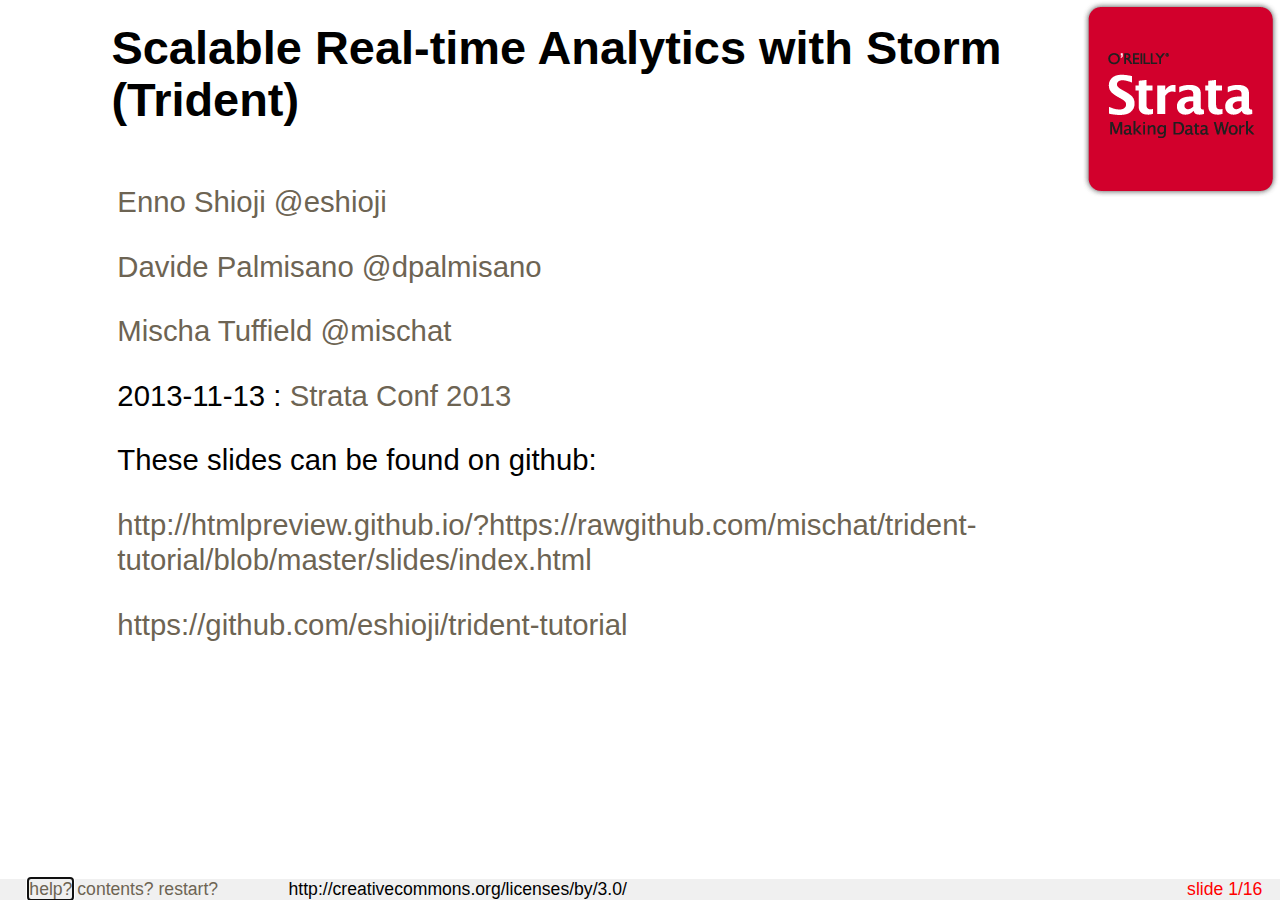
<file: slides/index.html>
<?xml version="1.0" encoding="utf-8"?>
<!DOCTYPE html PUBLIC "-//W3C//DTD XHTML 1.0 Strict//EN"
 "http://www.w3.org/TR/xhtml1/DTD/xhtml1-strict.dtd">
<html xmlns="http://www.w3.org/1999/xhtml" lang="en" xml:lang="en">
<head> 
    <title>Strataconf London 2013 - Storm Trident Tutorial</title>
    <meta name="copyright" content="http://creativecommons.org/licenses/by/3.0/"/>
    <script src="Tools/Slidy/slidy.js" charset="utf-8" type="text/javascript"></script> 
    <link rel="stylesheet" type="text/css" media="screen, projection, print" href="Tools/Slidy/peerindex.css" /> 
</head>
<body>
<div style="float:right">
    <img title="logo" alt="Strata Conf London" src="images/logo.png" />
</div>

<!-- Cover Page-->
<div class="slide cover"> 
    <a href="http://strataconf.com/strataeu2013">
    <img src="images/strata_og200x200.gif" alt="Strata Conf London" class="cover" />
    </a>
    <h1>Scalable Real-time Analytics with Storm (Trident)</h1>
    <p><a href="mailto:es@peerindex.com">Enno Shioji</a> <a href="https://twitter.com/eshioji">@eshioji</a></p>
    <p><a href="mailto:dp@peerindex.com">Davide Palmisano</a> <a href="https://twitter.com/dpalmisano">@dpalmisano</a></p>
    <p><a href="mailto:mt@peerindex.com">Mischa Tuffield</a> <a href="https://twitter.com/mischat">@mischat</a></p>
    <p>2013-11-13 : <a href="http://strataconf.com/strataeu2013/public/schedule/detail/31206">Strata Conf 2013</a></p>
    <p>These slides can be found on github:</p>
    <p><a href="http://htmlpreview.github.io/?https://rawgithub.com/mischat/trident-tutorial/blob/master/slides/index.html">http://htmlpreview.github.io/?https://rawgithub.com/mischat/trident-tutorial/blob/master/slides/index.html</a></p>
    <p><a href="http://github.com/eshioji/trident-tutorial">https://github.com/eshioji/trident-tutorial</a></p>

</div> 

<!-- Overview -->
<div class="slide">
    <h1>Presentation Overview</h1>
    <ul>
        <li>What is Storm?</li>
        <li>Motivations</li>
        <li>Core Concepts</li>
        <li>Architecture</li>
        <li>Low-level API</li>
        <li>Trident</li>
        <li>Your First Trident Topology</li>
    </ul>
</div>

<!--slide-->
<div class="slide">
    <h2>Getting Started</h2>
    <ul>
        <li>Use this hashtag twitter #stratastorm</li>
        <li>Install JAVA</li>
        <li>Install MAVEN</li>
        <li>Grab one of us or use twitter if you need help!</li>
        <li>Clone the tutorial's repo <a href="https://github.com/eshioji/trident-tutorial">https://github.com/eshioji/trident-tutorial</a></li>
    </ul>
</div>

<!--slide-->
<div class="slide">
    <h2>What is Storm?</h2>

    <p><em>"Storm is to Real-time what Hadoop is to Batch processing"</em></p>
    <ul>
        <li>Realtime Stream Processing Framework</li>
        <li>Distributed</li>
        <li>Fault Tolerant</li>
        <li>Open-sourced (<a href="http://incubator.apache.org/projects/storm.html">Apache Incubator Project)</a></li>
        <li>JVM based</li>
        <li>Multi language</li>
        <li>Transactional</li>
    </ul>
</div>

<!--slide-->
<div class="slide">
    <h2>Motivations - Why use Storm?</h2>
    <p>Traditionally writing scalable stream based processing suffered from 3 major downfalls</p>
    <ul>
        <li><b>Tedious:</b> You spend most of your development time configuring where to send messages, deploying workers, and deploying intermediate queues. The realtime processing logic that you care about corresponds to a relatively small percentage of your codebase.</li>
        <li><b>Brittle:</b> There's little fault-tolerance. You're responsible for keeping each worker and queue up.
        <li><b>Painful to scale:</b> When the message throughput get too high for a single worker or queue, you need to partition how the data is spread around. You need to reconfigure the other workers to know the new locations to send messages. This introduces moving parts and new pieces that can fail.</li>
    </ul>

    <p style="float:right;"><a href="https://github.com/nathanmarz/storm/wiki/Rationale">source: Storm Wiki Rationale</a></p>
</div>

<!--slide-->
<div class="slide">
    <h2>Further Motivations</h2>
    <ul>
        <li>More and more data is being delivered as streams in real-time
            <ul>
                <li>Twitter</li>
                <li>Facebook</li>
                <li>Disqus</li>
                <li>Tumblr</li>
            </ul>    
        </li>
        <li>Storm allows
            <ul>
                <li>Scalable Fault Tolerant Stream Processing</li>
                <li>Distributed RPC</li>
                <li><em>"Building on the shoulders of Giants"</em></li>
            </ul>    
        </li>
    </ul>
</div>

<!--slide-->
<div class="slide">
    <h2>Use Cases</h2>
    <ul>
        <li><b>Stream processing</b>: Storm was built to process streams of new data whilst updating databases in real-time</li>
        <li><b>Continuous computation</b>: Storm can do continuous queries whilst being able to stream the results in real-time</li>
        <li><b>Distributed RPC</b>: Storm can parallelise the computation of intense functions on the fly</li>
    </ul>
</div>

<!--slide-->
<div class="slide">
    <h2>Core Concepts</h2>
    <p><img style="float:right" src="images/topology.png" alt="Anatomy of a Storm Project"/></p>
    <br/>
    <ul>
        <li><b>Topology</b>: Analogous to a Hadoop Job. A topology is a graph of spouts and bolts that are connected with stream groupings. </li>
        <li><b>Stream</b>: The stream is the core abstraction in Storm. A stream is an unbounded sequence of <b>tuples</b>.</li>
        <li><b>Spout</b>: A spout is a source of streams in a topology.</li>
        <li><b>Bolt</b>: All processing in topologies is done in bolts. Bolts can do anything from filtering, functions, aggregations, joins, talking to databases, and more. </li>
        <li><b>Stream Grouping</b>: Part of defining a topology is specifying for each bolt which streams it should receive as input. A stream grouping defines how that stream should be partitioned among the bolt's tasks. </li>
    </ul>
</div>

<!--slide-->
<div class="slide">
    <h2>Architecture</h2>
    <p><img style="float:right" src="images/zookeeper.png" alt="Storm Architecture"/></p>
    <p>Fault-tolerant &amp; scalable architecture is achieved using:</p>
    <ul>    
        <li><b>Nimbus</b>
            <ul>
                <li>Distributes code within the cluster</li>
                <li>Assigns tasks to the various workers</li>
                <li>Monitors the cluster for failures</li>
                <li>Fail-fast</li>
                <li>Similar to Hadoop's "JobTracker".</li>
            </ul>
        </li>
        <li><b>Zookeeper</b>
            <ul>
                <li>Is a service for maintaining configuration information, naming, providing distributed synchronization, and providing group services.</li>
                <li>All state in zookeeper</li>
            </ul>
        </li>
        <li><b>Supervisor</b>
            <ul>
                <li>Worker node daemon</li>    
                <li>Starts and stops worker processes as per instructions from Nimbus</li>    
                <li>Fail-fast</li>    
                <li>Similar to Hadoop's "TaskTracker".</li>
            </ul>
        </li>
    </ul>
</div>

<!--slide-->
<div class="slide">
    <h2>Multi-node Storm Cluster</h2>

    <p><img style="float:right" src="images/Storm_multi-node-cluster_overview.png" alt="Storm Multinode cluster"/></p>

    <ul>
        <li>Illustration of what the minimal storm cluster looks like 
        <ul>
            <li>Zookeeper running on machines</li>
            <li>One supervisor running for worker node</li>
            <li>One instance of Nimbus and the Storm UI</li>
        </ul>
        </li>

    </ul>
    <div style="clear:both"></div>

    <p style="float:right;"><a href="http://www.michael-noll.com/blog/uploads/Storm_multi-node-cluster_overview.png">source: Michael Noll</a></p>
</div>

<!--slide-->
<div class="slide">
    <h2>Storm Cluster UI</h2>
    <p><img src="images/storm_ui.png" alt="Storm Cluster UI"/></p>
</div>

<!--slide-->
<div class="slide">
    <h2>Architectural Gotchas</h2>

    <ul>
        <li>Transactional Processing
            <ul>
                <li>In order to exploit Trident's transactional capabilities one needs to employ a queueing system that supports transactions. The most used aforementioned type of system is the Apache's Kafka.</li>
            </ul>
        </li>
        <li>Persistant State
            <ul>
                <li>Can we used to store intermediate results or the final results of your computation. </li>
                <li>People tend to use KeyValue stores such as Memcache, Redis, etc </li>
            </ul>
        </li>
    </ul>
</div>

<!--slide-->
<div class="slide">
    <h2>Low-level API</h2>
    <ul>
        <li>Similar to the Hadoop API</li>
        <li>Trident is an abstraction ontop of the Low-Level API</li>
        <li>For more details have a look at the <a href="https://github.com/nathanmarz/storm-starter/blob/master/src/jvm/storm/starter/WordCountTopology.java">WordCountTopology</a> in the <a href="https://github.com/nathanmarz/storm-starter/">Storm Starter Project</a></li>
    </ul>
</div>

<!--slide-->
<div class="slide">
    <h2>Trident</h2>
    <ul>
        <li>High-level abstraction for dealing with streams</li>
        <li>What Pig, Hive, or Cascading are to Hadoop</li>
        <li>Compiles down to the Low-Level Storm API (like Pig, Hive, etc)</li>
        <li>Transactions</li>
        <li>Concepts
            <ul>
                <li>Grouping</li>
                <li>Filters</li>
                <li>Functions</li>
                <li>Aggregations</li>
                <li>Joins</li>
                <li>...</li>
            </ul>
        </li>
    </ul>
</div>

<!--slide-->
<div class="slide">
    <h2>Distributed RPC</h2>
    <p><img style="float:right" src="images/drpc-workflow.png" alt="DRPC"/></p>
    <br/>
    <ul>
        <li>Coordinates receiving an RPC request with the cluster.</li>
        <li>From the client's POV a distributed RPC call looks just like a regular RPC call.</li>
        <li>Can be used to issue adhoc queries to running topologies</li>
    </ul>
</div>


<!--slide-->
<div class="slide">
    <h2>Now on to the Actual Tutorial :)</h2>
    <ul>
        <li><a href="https://github.com/eshioji/trident-tutorial">https://github.com/eshioji/trident-tutorial</a></li>
    </ul>
</div>

</body>
</html>
</file>
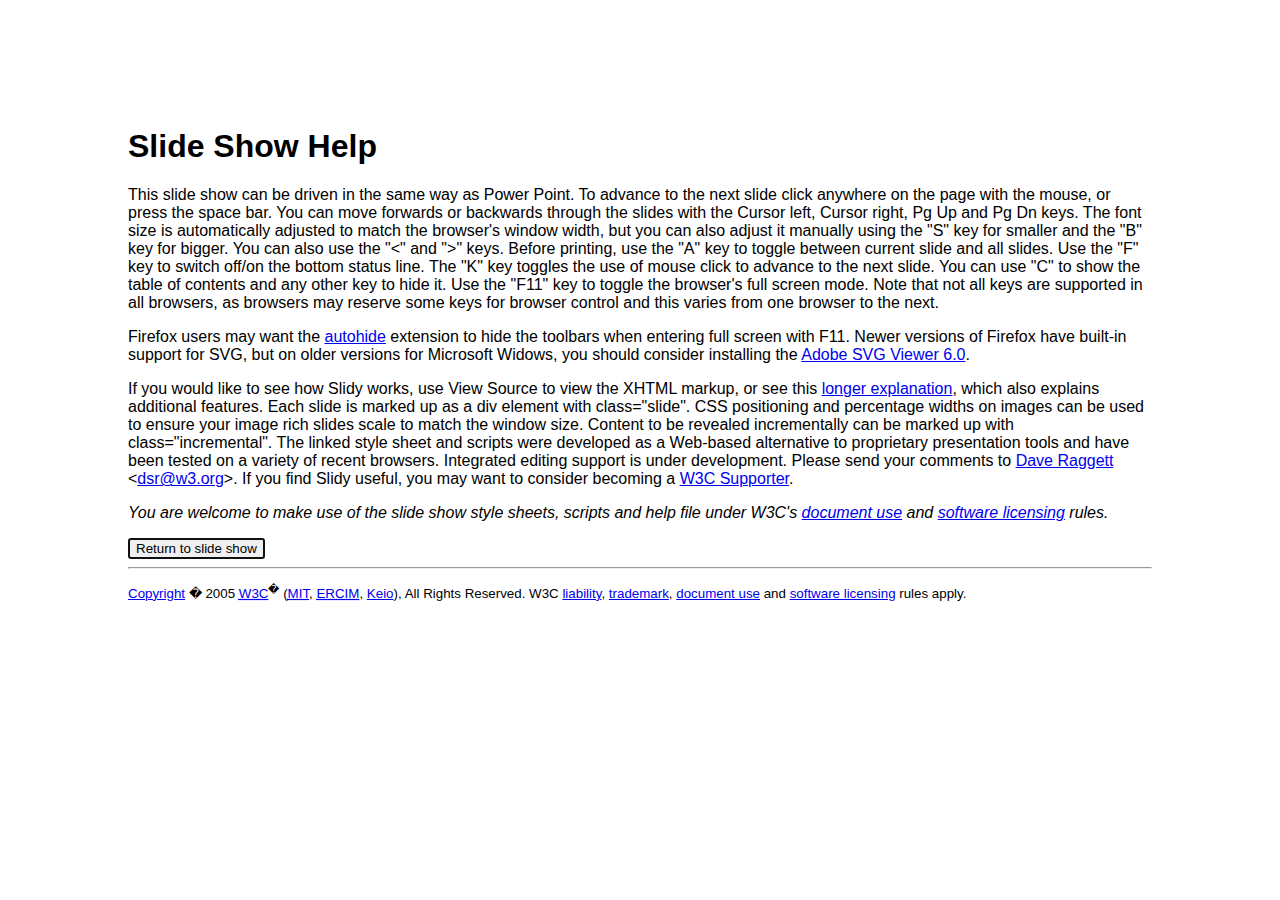
<file: slides/Tools/Slidy/help.html>
<!DOCTYPE HTML PUBLIC "-//W3C//DTD HTML 4.01 Transitional//EN">
<html xmlns="http://www.w3.org/1999/xhtml" xml:lang="en" lang="en"><head>
  
  <title>Slide Show Help</title><style type="text/css">
     body {
        font-family: sans-serif;
        margin: 10%;
     }
     .copyright { font-size: smaller }
  </style>
  <script type="text/javascript">
    window.onload = load;
    function load()
    {
      var back = document.getElementById("back");
      back.focus();
    }
  </script>
</head>
<body>
<h1>Slide Show Help</h1>

<p>This slide show can be driven in the same way as Power Point.
To advance to the next slide click anywhere on the page with the
mouse, or press the space bar. You can move forwards or backwards
through the slides with the Cursor left, Cursor right, Pg Up and
Pg Dn keys. The font size is automatically adjusted to match the
browser's window width, but you can also adjust it manually using
the "S"  key for smaller and the "B" key for bigger. You can also
use the "&lt;" and "&gt;" keys. Before printing, use the "A" key
to toggle between current slide and all slides. Use the "F" key to
switch off/on the bottom status line. The "K" key toggles the use
of mouse click to advance to the next slide. You can use "C" to
show the table of contents and any other key to hide it. Use the
"F11" key to toggle the browser's full screen mode. Note that not
all keys are supported in all browsers, as browsers may reserve
some keys for browser control and this varies from one browser to
the next.</p>

<p>Firefox users may want the <a
href="http://extensionroom.mozdev.org/more-info/autohide">autohide</a>
extension to hide the toolbars when entering full screen with F11.
Newer versions of Firefox have built-in support for SVG, but on older
versions for Microsoft Widows, you should consider installing the <a
href="http://plugindoc.mozdev.org/windows.html">Adobe SVG Viewer
6.0</a>.</p>

<p>If you would like to see how Slidy works, use View Source to view
the XHTML markup, or see this <a
href="http://www.w3.org/Talks/Tools/Slidy/">longer explanation</a>,
which also explains additional features. Each slide is marked up as
a div element with class="slide". CSS positioning and percentage
widths on images can be used to ensure your image rich slides scale
to match the window size. Content to be revealed incrementally can
be marked up with class="incremental". The linked style sheet and
scripts were developed as a Web-based alternative to proprietary
presentation tools and have been tested on a variety of recent
browsers. Integrated editing support is under development. Please
send your comments to <a href="http://www.w3.org/People/Raggett/">Dave
Raggett</a> &lt;<a href="mailto:dsr@w3.org">dsr@w3.org</a>&gt;.
If you find Slidy useful, you may want to consider becoming a
<a href="http://www.w3.org/Consortium/sup">W3C Supporter</a>.</p>

<p><em>You are welcome to make use of the slide show style sheets,
scripts and help file under W3C's <a href="http://www.w3.org/Consortium/Legal/copyright-documents">document use</a>
and <a href="http://www.w3.org/Consortium/Legal/copyright-software">software
licensing</a> rules.</em></p>

<button id="back" onclick="history.go(-1)">Return to slide show</button>

<hr>

<p class="copyright"><a rel="Copyright" href="http://www.w3.org/Consortium/Legal/ipr-notice#Copyright">Copyright</a> � 2005
<a href="/" shape="rect"><acronym title="World Wide Web Consortium">W3C</acronym></a><sup>�</sup> (<a href="http://www.csail.mit.edu/"><acronym title="Massachusetts Institute of Technology">MIT</acronym></a>,
<a href="http://www.ercim.org/"><acronym title="European Research Consortium for Informatics and Mathematics">ERCIM</acronym></a>,
<a href="http://www.keio.ac.jp/">Keio</a>), All Rights Reserved. W3C
<a href="http://www.w3.org/Consortium/Legal/ipr-notice#Legal_Disclaimer">liability</a>,
<a href="http://www.w3.org/Consortium/Legal/ipr-notice#W3C_Trademarks">trademark</a>,
<a rel="Copyright" href="http://www.w3.org/Consortium/Legal/copyright-documents">document use</a> and <a rel="Copyright" href="http://www.w3.org/Consortium/Legal/copyright-software">software
licensing</a> rules apply.</p>
</body></html>
</file>
<file: slides/Tools/Slidy/peerindex.css>
/* w3c-blue.css

   Copyright (c) 2005 W3C (MIT, ERCIM, Keio), All Rights Reserved.
   W3C liability, trademark, document use and software licensing
   rules apply, see:

   http://www.w3.org/Consortium/Legal/copyright-documents
   http://www.w3.org/Consortium/Legal/copyright-software
*/
body
{
  margin: 0 0 0 0;
  padding: 0 0 0 0;
  width: 100%;
  height: 100%;
  color: black;
  background-color: white;
  font-family: "Gill Sans MT", "Gill Sans", GillSans, sans-serif;
  font-size: 14pt;
}

div.toolbar {
  position: fixed; z-index: 200;
  top: auto; bottom: 0; left: 0; right: 0;
  height: 1.2em; text-align: right;
  padding-left: 1em;
  padding-right: 1em; 
  font-size: 60%;
  color: red; background: rgb(240,240,240);
}

div.background {
  display: none;
}

div.handout {
  margin-left: 20px;
  margin-right: 20px;
}

div.slide.titlepage {
  text-align: center;
}

div.slide.titlepage.h1 {
  padding-top: 40%;
}

div.slide {
  z-index: 20;
  margin: 0 0 0 0;
  padding: 0;
  border-width: 0;
  top: 0;
  bottom: 0;
  left: 0;
  right: 0;
  line-height: 120%;
  background-color: transparent;
}

div.background {
  z-index: 1;
  position: absolute;
  vertical-align: bottom;
  left: 0;
  right: 0;
  top: 0;
  bottom: auto;
  height: 4.1em;
  padding: 0 0 0 0.2em;
  margin: 0 0 0 0;
  border-width: 0;
  background-color: #fff;
}

div.background img {
  height: 4em;
}

/* this rule is hidden from IE which doesn't support + selector */
div.slide + div[class].slide { page-break-before: always;}

div.slide h1 {
  padding-left: 0.1em;
  padding-right: 0;
  padding-top: 0.1em;
  margin-bottom: 0.8em;
  margin-top: -0.05em;
  margin-left: 3em;
  margin-right: 5em;
  min-height: 2.3em;
  color: black;
  height: 2.2em;
  font-size: 160%;
  line-height: 1.1em;
  background: #fff;
}

div.slide h1 a {
  color: #6d6453; 
  text-decoration: none;
}

div.slide h1 a:link {
  color: #6d6453;
  text-decoration: none;
}

div.slide h1 a:visited {
  color: #6d6453;
  text-decoration: none;
}

div.slide h1 a:hover {
  color: yellow;
  text-decoration: underline;
}

div.slide h1 a:active {
  color: red;
  text-decoration: underline;
}

#head-icon {
  margin-top: 0.5em;
  margin-bottom: 0;
  margin-left: 0;
  margin-right: 1em;
  background:  #fff;
  border-width: 0;
  height: 3em;
  max-width: 3em;
  z-index: 2;
  float: left;
}

#head-logo {
  margin: 0;
  margin-top: 0.25em;
  padding-top: 0.25em;
  padding-bottom: 0.2em;
  padding-left: 0;
  padding-right: 0.2em;
  height: 3.2em;
  width: 6.5em;
  float: right;
  z-index: 2;
  background: #fff;
}

#head-logo-fallback {
  margin: 0;
  padding: 0;
  margin-top: -0.8em;
  width: 4.8em;
  float: right;
  z-index: 2;
}

/* the next two classes support vertical and horizontal centering */
div.vbox {
  float: left;
  height: 40%;
  width: 50%;
  margin-top: -240px;
}
div.hbox {
  width:60%;
  margin-top: 0;
  margin-left:auto;
  margin-right:auto;
  height: 60%;
  border:1px solid silver;
  background:#F0F0F0;
  overflow:auto;
  text-align:left;
  clear:both;
}

/* styling for named background */
div.background.slanty {
  z-index: 2;
  bottom: 0; 
  height: 100%;
  background: transparent;
}

div.background.slanty img { margin-top: 4em; width: 100%; height: 80% }

/* the following makes the pre background translucent */
/* opacity is a CSS3 property but supported by Mozilla family */
/* filter is an IE specific feature that also requires width */
div.slide.slanty pre {
  width: 93%;  /* needed for IE filter to work */
  opacity: .8;
  filter: alpha(opacity=80);
}

img.withBorder {
  border: 2px solid #c60;
  padding: 4px;
}

li pre { margin-left: 0; }

@media print { pre { font-size: 60% } }

blockquote { font-style: italic }

img { background-color: transparent }

p.copyright { font-size: smaller }

.center { text-align: center }
.footnote { font-size: smaller; margin-left: 2em; }

a img { border-width: 0; border-style: none }

a:visited { color: #6d6453}
a:link { color: #6d6453}
a:hover { color: red; text-decoration: underline }
a:active { color: red; text-decoration: underline }

a {text-decoration: none}
.navbar a:link {color: white}
.navbar a:visited {color: yellow}
.navbar a:active {color: red}
.navbar a:hover {color: red}

ul { list-style-type: square; }
ul ul { list-style-type: disc; }
ul ul ul { list-style-type: circle; }
ul ul ul ul { list-style-type: disc; }
li { margin-left: 0.5em; margin-top: 0.5em; }
li li { font-size: 85%; font-style: italic }
li li li { font-size: 85%; font-style: normal }

div dt
{
  margin-left: 0;
  margin-top: 1em;
  margin-bottom: 0.5em;
  font-weight: bold;
}
div dd
{
  margin-left: 2em;
  margin-bottom: 0.5em;
}


p,pre,ul,ol,blockquote,h2,h3,h4,h5,h6,dl,table {
  margin-left: 1em;
  margin-right: 1em;
}

p.subhead { font-weight: bold; margin-top: 2em; }

div.cover p.explanation {
  font-style: italic;
  margin-top: 3em;
}


.smaller { font-size: smaller }

td,th { padding: 0.2em }

ul {
  margin: 0.5em 1.5em 0.5em 1.5em;
  padding: 0;
}

ol {
  margin: 0.5em 1.5em 0.5em 1.5em;
  padding: 0;
}

ul { list-style-type: square; }
ul ul { list-style-type: disc; }
ul ul ul { list-style-type: circle; }
ul ul ul ul { list-style-type: disc; }
li { margin-left: 0.5em; margin-top: 0.5em; }
li li { font-size: 85%; font-style: italic }
li li li { font-size: 85%; font-style: normal }


ul li { 
  list-style: none;
  margin: 0.1em 0em 0.6em 0;
  padding: 0 0 0 40px;
  background: transparent url(bullet.png) no-repeat 5px 0.3em;
  line-height: 140%;
}

/* workaround IE's failure to support background on li for print media */
@media print { ul li { list-style: disc; padding-left: 0; background: none; } }

ol li { 
  margin: 0.1em 0em 0.6em 1.5em;
  padding: 0 0 0 0px;
  line-height: 140%;
}

li li { 
  font-size: 85%; 
  font-style: italic;
  list-style-type: disc;
  background: transparent;
  padding: 0 0 0 0;
}
li li li { 
  font-size: 85%; 
  font-style: normal;
  list-style-type: circle;
  background: transparent;
  padding: 0 0 0 0;
}
li li li li {
  list-style-type: disc;
  background: transparent;
  padding: 0 0 0 0;
}

/* rectangular blue bullet + unfold/nofold/fold widget */

/*
 setting class="outline on ol or ul makes it behave as an
 ouline list where blocklevel content in li elements is
 hidden by default and can be expanded or collapsed with
 mouse click. Set class="expand" on li to override default
*/

ol.outline li:hover { cursor: pointer }
ol.outline li.nofold:hover { cursor: default }

ul.outline li:hover { cursor: pointer }
ul.outline li.nofold:hover { cursor: default }

ol.outline { list-style:decimal; }
ol.outline ol { list-style-type:lower-alpha }

ol.outline li.nofold {
  padding: 0 0 0 20px;
  background: transparent url(nofold-dim.gif) no-repeat 0px 0.3em;
}
ol.outline li.unfolded {
  padding: 0 0 0 20px;
  background: transparent url(fold-dim.gif) no-repeat 0px 0.3em;
}
ol.outline li.folded {
  padding: 0 0 0 20px;
  background: transparent url(unfold-dim.gif) no-repeat 0px 0.3em;
}
ol.outline li.unfolded:hover {
  padding: 0 0 0 20px;
  background: transparent url(fold.gif) no-repeat 0px 0.3em;
}
ol.outline li.folded:hover {
  padding: 0 0 0 20px;
  background: transparent url(unfold.gif) no-repeat 0px 0.3em;
}

ul.outline li.nofold {
  padding: 0 0 0 52px;
  background: transparent url(bullet-nofold-dim.gif) no-repeat 5px 0.3em;
}
ul.outline li.unfolded {
  padding: 0 0 0 52px;
  background: transparent url(bullet-fold-dim.gif) no-repeat 5px 0.3em;
}
ul.outline li.folded {
  padding: 0 0 0 52px;
  background: transparent url(bullet-unfold-dim.gif) no-repeat 5px 0.3em;
}
ul.outline li.unfolded:hover {
  padding: 0 0 0 52px;
  background: transparent url(bullet-fold.gif) no-repeat 5px 0.3em;
}
ul.outline li.folded:hover {
  padding: 0 0 0 52px;
  background: transparent url(bullet-unfold.gif) no-repeat 5px 0.3em;
}

li ul.outline li.nofold {
  padding: 0 0 0 21px;
  background: transparent url(nofold-dim.gif) no-repeat 5px 0.3em;
}
li ul.outline li.unfolded {
  padding: 0 0 0 21px;
  background: transparent url(fold-dim.gif) no-repeat 5px 0.3em;
}
li ul.outline li.folded {
  padding: 0 0 0 21px;
  background: transparent url(unfold-dim.gif) no-repeat 5px 0.3em;
}
li ul.outline li.unfolded:hover {
  padding: 0 0 0 21px;
  background: transparent url(fold.gif) no-repeat 5px 0.3em;
}
li ul.outline li.folded:hover {
  padding: 0 0 0 21px;
  background: transparent url(unfold.gif) no-repeat 5px 0.3em;
}

img.withBorder {
  border: 2px solid #c60;
  padding: 4px;
}

div.header {
  position: absolute;
  z-index: 2;
  left: 0;
  right: 0;
  top: 0;
  bottom: auto;
  height: 2.95em;
  width: 100%;
  padding: 0 0 0 0;
  margin: 0 0 0 0;
  border-width: 0;
  border-style: solid;
  background-color: #005A9C;
  border-bottom-width: thick;
  border-bottom-color: #95ABD0;
}

div.footer {
  position: absolute;
  z-index: 80;
  left: 0;
  right: 0;
  top: auto;
  bottom: 0;
  height: 3.5em;
  margin: 0;
  font-size: 80%;
  font-weight: bold;
  padding-left: 1em;
  padding-right: 0;
  padding-top: 0.3em;
  padding-bottom: 0;
  color: #003366;
  background-color: #95ABD0;
}

/* this is a hack to hide property from IE6 and below */
div[class="footer"] {
  position: fixed;
}

#hidden-bullet {
  visibility: hidden;
  display: none;
}

div.slide.cover {
  color: black;
  background-color: #fff;
  padding-top: 0;
  padding-right: 0;
  padding-left: 3em;
  height: 100%;
}

div.slide.cover h1 {
  margin: 0;
  padding: 0.5em;
  color: black;
  height: auto;
}

div.slide.cover h2 {
  color: black;
}

div.slide.cover a {
  color: #6d6453;
}

div.slide.cover a:visited { color: #6d6453}
div.slide.cover a:link { color: #6d6453 }
div.slide.cover a:hover { color: yellow; text-decoration: underline }
div.slide.cover a:active { color: yellow; text-decoration: underline }

div.slide.cover a:hover, div.slide.cover a:active {
  color: yellow; text-decoration: underline;
}

div.slide.cover img.cover {
   margin: 0 0 0 0;
   float: right;
   padding-bottom: 4em;
   overflow: hidden;
}

div.slide.cover a:hover, div.slide.cover a:active {
    color: yellow; text-decoration: underline;
}

/* for Bert as an ardent user of the old W3C slidemaker tool */

div.comment { display: none; visibility: hidden }

@media print { div.comment { display: block; visibility: visible } }
</file>
